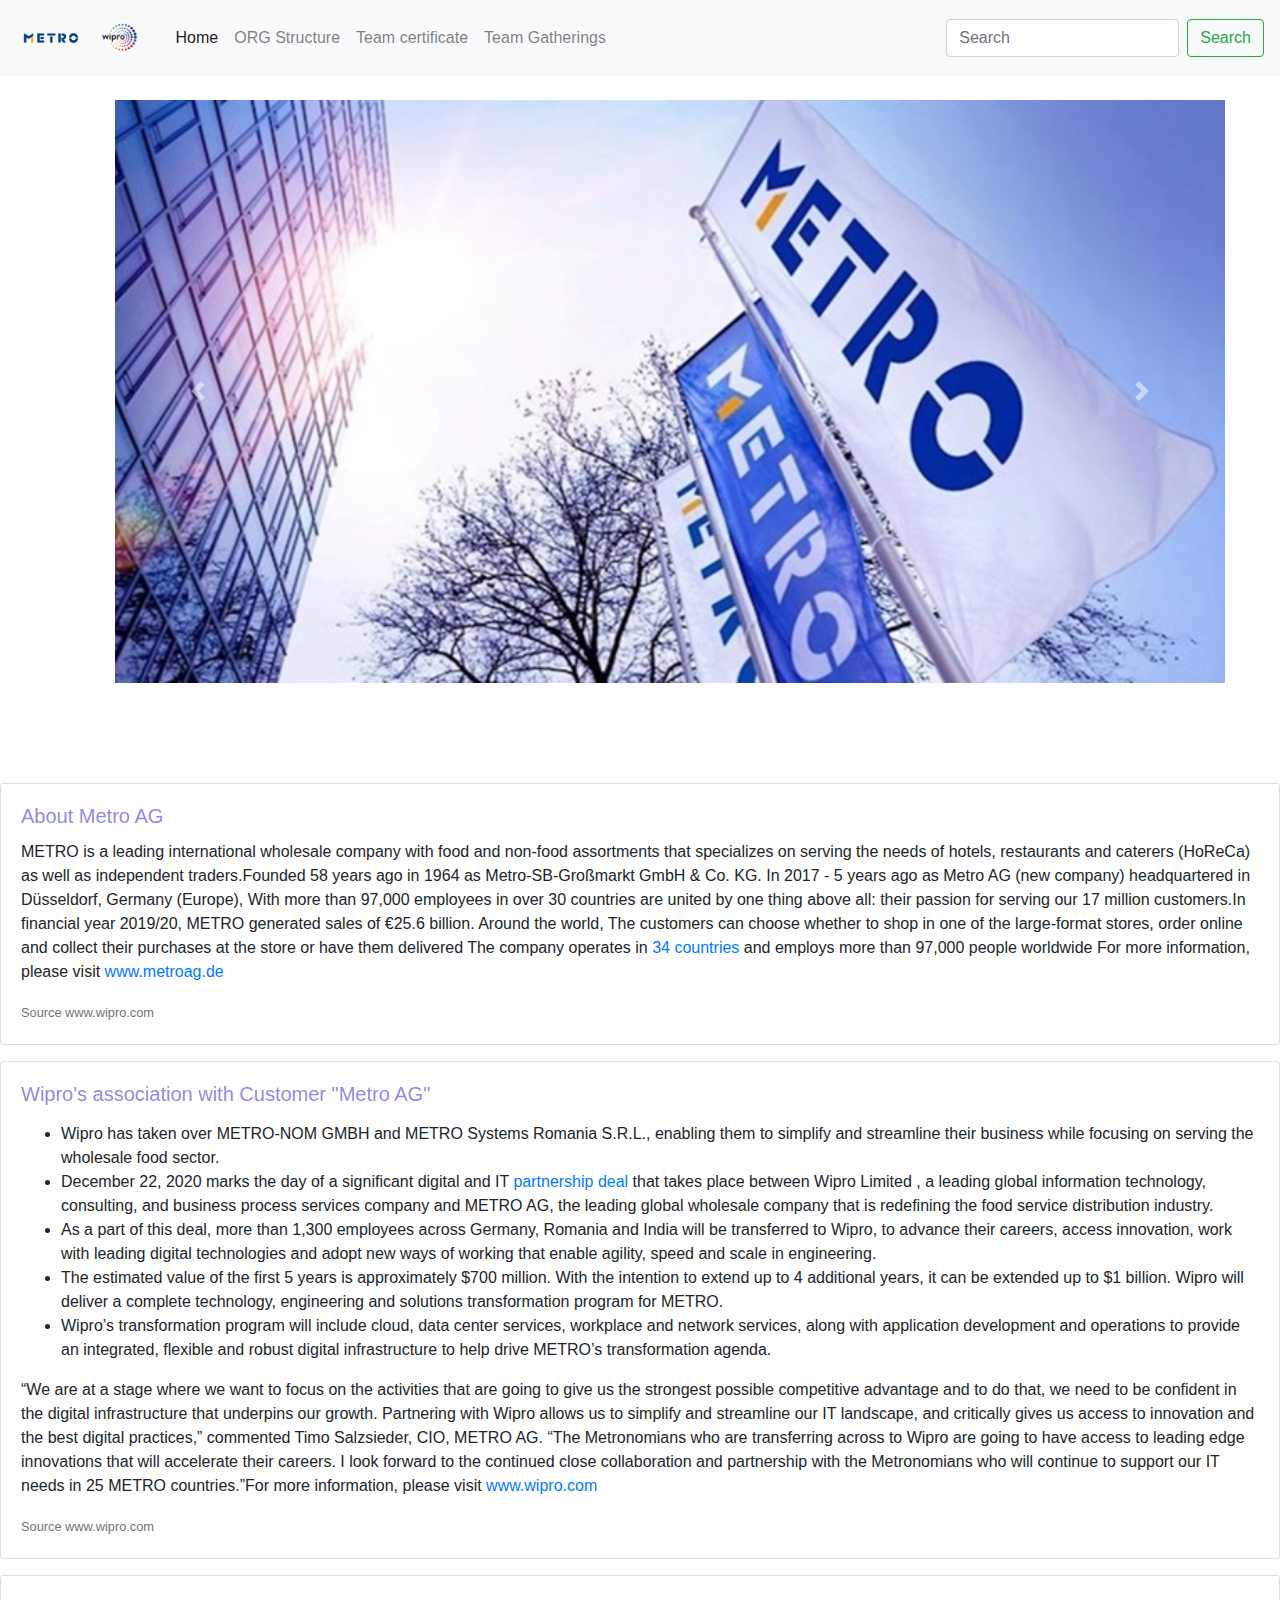
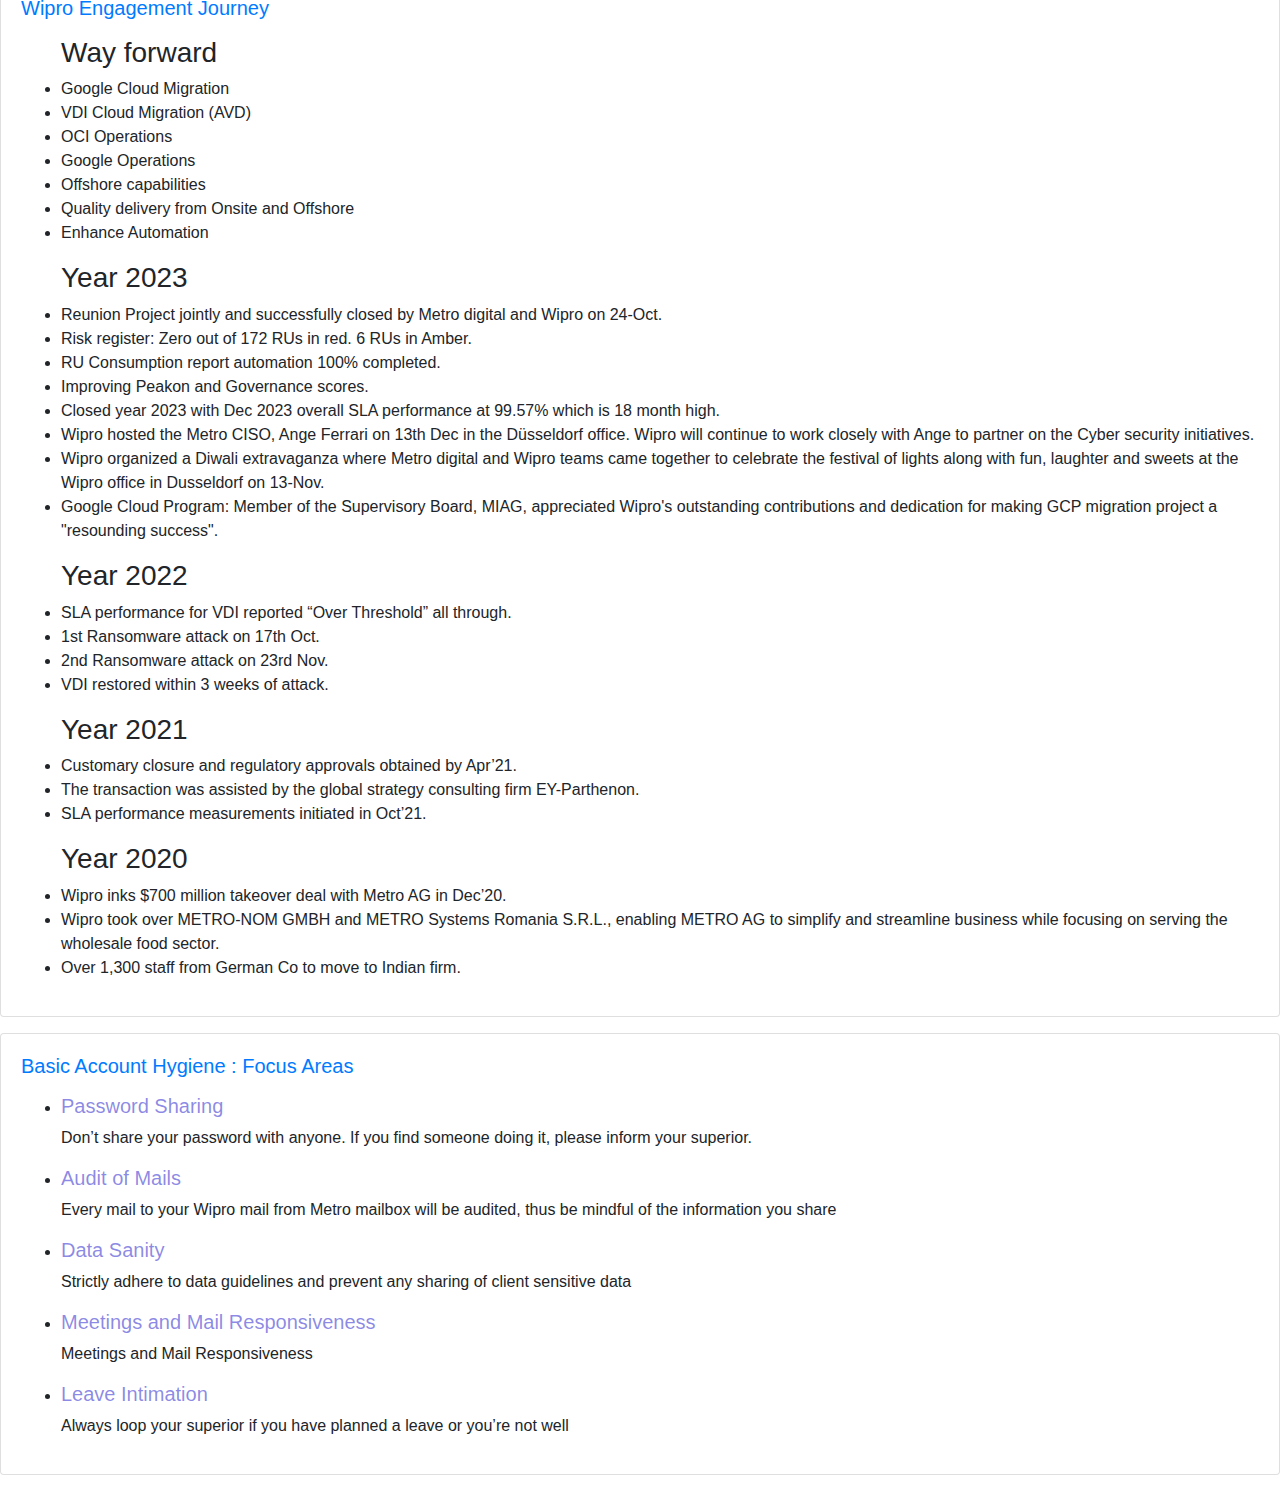
<file: index.html>
<!doctype html>
<html lang="en">
  <head>
    
    <meta charset="utf-8">
    <meta name="viewport" content="width=device-width, initial-scale=1, shrink-to-fit=no">

    <!-- Bootstrap CSS -->
    <link rel="stylesheet" href="https://cdn.jsdelivr.net/npm/bootstrap@4.0.0/dist/css/bootstrap.min.css" integrity="sha384-Gn5384xqQ1aoWXA+058RXPxPg6fy4IWvTNh0E263XmFcJlSAwiGgFAW/dAiS6JXm" crossorigin="anonymous">
  
    
    <title>Metro AG</title>
      <link rel="stylesheet" href="styles.css">
      
  </head>
  <body>
    <!-- Navbar -->
    <nav class="navbar navbar-expand-lg fixed-top navbar-light bg-light">
        <a class="navbar-brand" href="index.html">
          <img src="metrologo.jpg" width="70px" height="50px" alt="">
          <img src="wiprologo.png" width="60px" height="40px" alt="">
        </a>
        <button class="navbar-toggler" type="button" data-toggle="collapse" data-target="#navbarSupportedContent" aria-controls="navbarSupportedContent" aria-expanded="false" aria-label="Toggle navigation">
          <span class="navbar-toggler-icon"></span>
        </button>
      
        <div class="collapse navbar-collapse" id="navbarSupportedContent">
          <ul class="navbar-nav mr-auto">
            <li class="nav-item active">
              <a class="nav-link" href="index.html">Home <span class="sr-only">(current)</span></a>
            </li>
            <li class="nav-item">
              <a class="nav-link" href="orgjpg.jpg">ORG Structure</a>
            </li>
            <li class="nav-item">
              <a class="nav-link" href="https://wipro365.sharepoint.com/:x:/r/sites/GNDCTeam/Shared%20Documents/General/GNDC%20resources%20details.xlsx?d=we1545a1a80d8446b835fba0818dc62a6&csf=1&web=1&e=cpky2D">Team certificate</a>
            </li>
            <li class="nav-item">
              <a class="nav-link" href="team.html">Team Gatherings </a>
            </li>
          </ul>
          <form class="form-inline my-2 my-lg-0">
            <input class="form-control mr-sm-2" type="search" placeholder="Search" aria-label="Search">
            <button class="btn btn-outline-success my-2 my-sm-0" type="submit">Search</button>
          </form>
        </div>
      </nav>

      <!--carousel-->
      <div class="container">
      <div id="carouselExampleControls" class="carousel slide"  data-ride="carousel">
        <div class="carousel-inner">
          <div class="carousel-item active">
            <img class="d-block w-100" src="metroflag.jpg" alt="First slide">
          </div>
          <div class="carousel-item">
            <img class="d-block w-100" src="deal.jpg" alt="Second slide">
          </div>
          <div class="carousel-item">
            <img class="d-block w-100" src="Wipro.jpg" alt="Third slide">
          </div>
        </div>
        <a class="carousel-control-prev" href="#carouselExampleControls" role="button" data-slide="prev">
          <span class="carousel-control-prev-icon" aria-hidden="true"></span>
          <span class="sr-only">Previous</span>
        </a>
        <a class="carousel-control-next" href="#carouselExampleControls" role="button" data-slide="next">
          <span class="carousel-control-next-icon" aria-hidden="true"></span>
          <span class="sr-only">Next</span>
        </a>
      </div>
      </div>
      <!--Cards-->
      <div class="card mb-3">

        <div class="card-body">
          <h5 class="card-title">About Metro AG</h5>
          <p class="card-text">METRO is a leading international wholesale company with food and non-food assortments that specializes on serving the needs of hotels, restaurants and caterers (HoReCa) as well as independent traders.Founded 58 years ago in 1964 as Metro-SB-Großmarkt GmbH & Co. KG. In 2017 - 5 years ago as Metro AG (new company) headquartered in Düsseldorf, Germany (Europe), With more than 97,000 employees in over 30 countries are united by one thing above all: their passion for serving our 17 million customers.In financial year 2019/20, METRO generated sales of €25.6 billion. Around the world, The customers can choose whether to shop in one of the large-format stores, order online and collect their purchases at the store or have them delivered The company operates in <a href= "countries.jpg">34 countries</a> and employs more than 97,000 people worldwide For more information, please visit <a href= "https://www.metroag.de/">www.metroag.de</a>
          </p>
          <p class="card-text"><small class="text-muted">Source www.wipro.com</small></p>
        </div>
      </div>

      <div class="card mb-3">

        <div class="card-body">
          <h5 class="card-title">Wipro's association with Customer "Metro AG"</h5>
          <p class="card-text">
            <ul type="disk">
              <li>Wipro has taken over METRO-NOM GMBH and METRO Systems Romania S.R.L., enabling them to simplify and streamline their business while focusing on serving the wholesale food sector.</li>
              <li>December 22, 2020 marks the day of a significant digital and IT <a href="serviceagrement.jpg">partnership deal </a> that takes place between Wipro Limited , a leading global information technology, consulting, and business process services company and METRO AG, the leading global wholesale company that is redefining the food service distribution industry.</li>
              <li>As a part of this deal, more than 1,300 employees across Germany, Romania and India will be transferred to Wipro, to advance their careers, access innovation, work with leading digital technologies and adopt new ways of working that enable agility, speed and scale in engineering.</li>
              <li>The estimated value of the first 5 years is approximately $700 million. With the intention to extend up to 4 additional years, it can be extended up to $1 billion. Wipro will deliver a complete technology, engineering and solutions transformation program for METRO.</li>
              <li>Wipro’s transformation program will include cloud, data center services, workplace and network services, along with application development and operations to provide an integrated, flexible and robust digital infrastructure to help drive METRO’s transformation agenda.</li>
            </ul>

            “We are at a stage where we want to focus on the activities that are going to give us the strongest possible competitive advantage and to do that, we need to be confident in the digital infrastructure that underpins our growth. Partnering with Wipro allows us to simplify and streamline our IT landscape, and critically gives us access to innovation and the best digital practices,” commented Timo Salzsieder, CIO, METRO AG. “The Metronomians who are transferring across to Wipro are going to have access to leading edge innovations that will accelerate their careers. I look forward to the continued close collaboration and partnership with the Metronomians who will continue to support our IT needs in 25 METRO countries.”For more information, please visit <a href= "https://www.wipro.com/newsroom/press-releases/2020/wipro-and-metro-ag-sign-strategic-digital-and-it-deal/">www.wipro.com</a></p>
          <p class="card-text"><small class="text-muted">Source www.wipro.com</small></p>
        </div>
      </div>
      <div class="card mb-3">

        <div class="card-body">
          <h5 class="card-title"> <a href="WiproEngagementJourney.jpg"> Wipro Engagement Journey </a> </h5>
          <p class="card-text">
            <ul type="disk">
              <h3>Way forward</h3>
              <li>Google Cloud Migration</li>
              <li>VDI Cloud Migration (AVD)</li>
              <li>OCI Operations</li>
              <li>Google Operations</li>
              <li>Offshore capabilities </li>
              <li>Quality delivery from Onsite and Offshore</li>
              <li>Enhance Automation</li>
            </ul>
            <ul type="disk">
             <h3>Year 2023</h3>
              <li>Reunion Project jointly and successfully closed by Metro digital and Wipro on 24-Oct.</li>
              <li>Risk register: Zero out of 172 RUs in red. 6 RUs in Amber.</li>
              <li>RU Consumption report automation 100% completed.</li>
              <li>Improving Peakon and Governance scores.</li>
              <li>Closed year 2023 with Dec 2023 overall SLA performance at 99.57% which is 18 month high. </li>
             <li> Wipro hosted the Metro CISO, Ange Ferrari on 13th Dec in the Düsseldorf office. Wipro will continue to work closely with Ange to partner on the Cyber security initiatives.</li>
             <li>Wipro organized a Diwali extravaganza where Metro digital and Wipro teams came together to celebrate the festival of lights along with fun, laughter and sweets at the Wipro office in Dusseldorf on 13-Nov.</li>
             <li>Google Cloud Program: Member of the Supervisory Board, MIAG, appreciated Wipro's outstanding contributions and dedication for making GCP migration project a "resounding success".</li>
            </ul>
            <ul type="disk">
              <h3>Year 2022</h3>
            <li>SLA performance for VDI reported “Over Threshold” all through.</li>  
            <li>1st Ransomware attack on 17th Oct.</li>
            <li>2nd Ransomware attack on 23rd Nov.</li>
            <li>VDI restored within 3 weeks of attack.</li>
            </ul>

            <ul type="disk">
              <h3>Year 2021</h3>

                     <li>Customary closure and regulatory approvals obtained by Apr’21.</li>  
                     <li>The transaction was assisted by the global strategy consulting firm EY-Parthenon.</li>  
                    <li>SLA performance measurements initiated in Oct’21.</li>

            </ul>

            <ul type="disk">
              <h3>Year 2020</h3>

                     <li>Wipro inks $700 million takeover deal with Metro AG in Dec’20.</li>  
                     <li>Wipro took over METRO-NOM GMBH and METRO Systems Romania S.R.L., enabling METRO AG to simplify and streamline business while focusing on serving the wholesale food sector.</li>  
                    <li>Over 1,300 staff from German Co to move to Indian firm.</li>
                    
            </ul>
        </div>
      </div>
      <div class="card mb-3">

        <div class="card-body">
          <h5 class="card-title"> <a href="BasicAccountHygiene.jpg"> Basic Account Hygiene : Focus Areas</a> </h5>
          <p class="card-text">
            <ul type="disk">
              <li><h5>Password Sharing</h5></li><p>Don’t share your password with anyone. If you find someone doing it, please inform your superior.</p>
              <li><h5>Audit of Mails
              </h5></li><p>Every mail to your Wipro mail from Metro mailbox will be audited, thus be mindful of the information you share
              </p>
              <li><h5>Data Sanity
              </h5></li><p>Strictly adhere to data guidelines and prevent any sharing of client sensitive data
              </p>
              <li><h5>Meetings and Mail Responsiveness
              </h5></li><p>Meetings and Mail Responsiveness
              </p>
              <li><h5>Leave Intimation
              </h5></li><p>Always loop your superior if you have planned a leave or you’re not well
              </p>
              </ul>
              </p>
              </div>
              </div>




    <!-- Optional JavaScript -->
    <!-- jQuery first, then Popper.js, then Bootstrap JS -->
    <script src="https://code.jquery.com/jquery-3.2.1.slim.min.js" integrity="sha384-KJ3o2DKtIkvYIK3UENzmM7KCkRr/rE9/Qpg6aAZGJwFDMVNA/GpGFF93hXpG5KkN" crossorigin="anonymous"></script>
    <script src="https://cdn.jsdelivr.net/npm/popper.js@1.12.9/dist/umd/popper.min.js" integrity="sha384-ApNbgh9B+Y1QKtv3Rn7W3mgPxhU9K/ScQsAP7hUibX39j7fakFPskvXusvfa0b4Q" crossorigin="anonymous"></script>
    <script src="https://cdn.jsdelivr.net/npm/bootstrap@4.0.0/dist/js/bootstrap.min.js" integrity="sha384-JZR6Spejh4U02d8jOt6vLEHfe/JQGiRRSQQxSfFWpi1MquVdAyjUar5+76PVCmYl" crossorigin="anonymous"></script>
  </body>
</html>
</file>
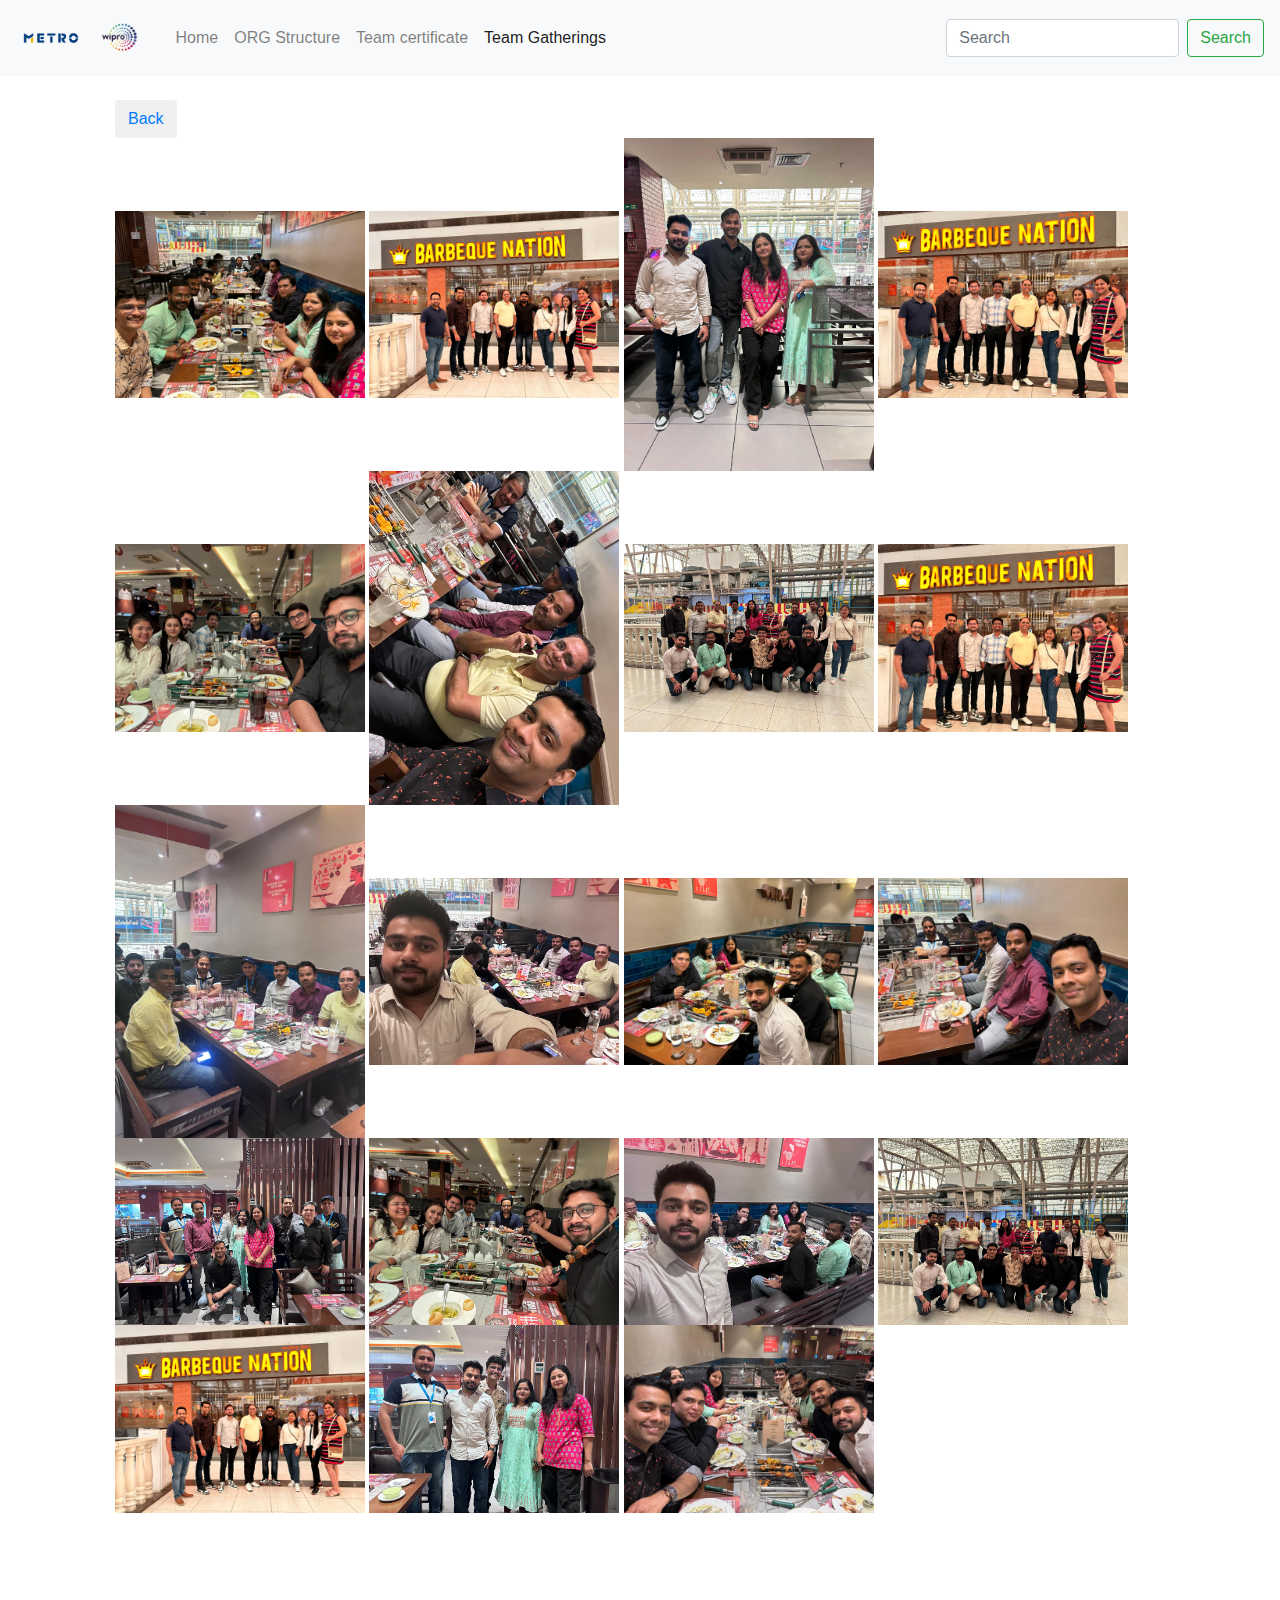
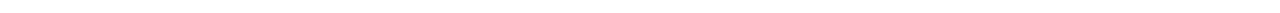
<file: bbqgallery.html>
<!doctype html>
<html lang="en">
  <head>
    
    <meta charset="utf-8">
    <meta name="viewport" content="width=device-width, initial-scale=1, shrink-to-fit=no">

    <!-- Bootstrap CSS -->
    <link rel="stylesheet" href="https://cdn.jsdelivr.net/npm/bootstrap@4.0.0/dist/css/bootstrap.min.css" integrity="sha384-Gn5384xqQ1aoWXA+058RXPxPg6fy4IWvTNh0E263XmFcJlSAwiGgFAW/dAiS6JXm" crossorigin="anonymous">
  
    
    <title>Metro AG</title>
      <link rel="stylesheet" href="styles.css">
  </head>
  <body>
  
    <!doctype html>
<html lang="en">
  <head>
    
    <meta charset="utf-8">
    <meta name="viewport" content="width=device-width, initial-scale=1, shrink-to-fit=no">

    <!-- Bootstrap CSS -->
    <link rel="stylesheet" href="https://cdn.jsdelivr.net/npm/bootstrap@4.0.0/dist/css/bootstrap.min.css" integrity="sha384-Gn5384xqQ1aoWXA+058RXPxPg6fy4IWvTNh0E263XmFcJlSAwiGgFAW/dAiS6JXm" crossorigin="anonymous">
  
    
    <title>Metro AG</title>
      <link rel="stylesheet" href="styles.css">
  </head>
  <body>
    <nav class="navbar navbar-expand-lg fixed-top navbar-light bg-light">
      <a class="navbar-brand" href="index.html">
        <img src="metrologo.jpg" width="70px" height="50px" alt="">
        <img src="wiprologo.png" width="60px" height="40px" alt="">
      </a>
      <button class="navbar-toggler" type="button" data-toggle="collapse" data-target="#navbarSupportedContent" aria-controls="navbarSupportedContent" aria-expanded="false" aria-label="Toggle navigation">
        <span class="navbar-toggler-icon"></span>
      </button>
    
      <div class="collapse navbar-collapse" id="navbarSupportedContent">
        <ul class="navbar-nav mr-auto">
          <li class="nav-item">
            <a class="nav-link" href="index.html">Home <span class="sr-only">(current)</span></a>
          </li>
          <li class="nav-item">
            <a class="nav-link" href="orgjpg.jpg">ORG Structure</a>
          </li>
          <li class="nav-item">
            <a class="nav-link" href="https://wipro365.sharepoint.com/:x:/r/sites/GNDCTeam/Shared%20Documents/General/GNDC%20resources%20details.xlsx?d=we1545a1a80d8446b835fba0818dc62a6&csf=1&web=1&e=cpky2D">Team certificate</a>
          </li>
          <li class="nav-item active">
            <a class="nav-link" href="team.html">Team Gatherings </a>
          </li>
        </ul>
        <form class="form-inline my-2 my-lg-0">
          <input class="form-control mr-sm-2" type="search" placeholder="Search" aria-label="Search">
          <button class="btn btn-outline-success my-2 my-sm-0" type="submit">Search</button>
        </form>
      </div>
    </nav>
<div class="container">
  <button class="btn default"><a href="team.html"> Back </a></button>
  <div>
  <a href="Barbeque/bbq1.jpg">  
  <img src="Barbeque/bbq1.jpg" class="img-fluid" alt="Responsive image" width="250" height="250">
  </a>
  <a href="Barbeque/bbq2.jpg">
  <img src="Barbeque/bbq2.jpg" class="img-fluid" alt="Responsive image" width="250" height="250">
  </a>
 <a href="Barbeque/bbq3.jpg">
  <img src="Barbeque/bbq3.jpg" class="img-fluid" alt="Responsive image" width="250" height="250">
 </a>
 <a href="Barbeque/bbq4.jpg">
  <img src="Barbeque/bbq4.jpg" class="img-fluid" alt="Responsive image" width="250" height="250">
 </a>
 <a href="Barbeque/bbq5.jpg">
  <img src="Barbeque/bbq5.jpg" class="img-fluid" alt="Responsive image" width="250" height="250">
  </a>
  <a href="Barbeque/bbq6.jpg">
  <img src="Barbeque/bbq6.jpg" class="img-fluid" alt="Responsive image" width="250" height="250">
  </a>
  <a href="Barbeque/bbq7.jpg">
  <img src="Barbeque/bbq7.jpg" class="img-fluid" alt="Responsive image" width="250" height="250">
 </a>
 <a href="Barbeque/bbq8.jpg">
 <img src="Barbeque/bbq8.jpg" class="img-fluid" alt="Responsive image" width="250" height="250">
 </a>
 <a href="Barbeque/bbq9.jpg">
  <img src="Barbeque/bbq9.jpg" class="img-fluid" alt="Responsive image" width="250" height="250">
  </a>
  <a href="Barbeque/bbq10.jpg">
    <img src="Barbeque/bbq10.jpg" class="img-fluid" alt="Responsive image" width="250" height="250">
    </a>
    <a href="Barbeque/bbq11.jpg">
      <img src="Barbeque/bbq11.jpg" class="img-fluid" alt="Responsive image" width="250" height="250">
      </a>
      <a href="Barbeque/bbq12.jpg">
        <img src="Barbeque/bbq12.jpg" class="img-fluid" alt="Responsive image" width="250" height="250">
        </a>
        <a href="Barbeque/bbq13.jpg">
          <img src="Barbeque/bbq13.jpg" class="img-fluid" alt="Responsive image" width="250" height="250">
          </a>
          <a href="Barbeque/bbq14.jpg">
            <img src="Barbeque/bbq14.jpg" class="img-fluid" alt="Responsive image" width="250" height="250">
            </a>
            <a href="Barbeque/bbq15.jpg">
              <img src="Barbeque/bbq15.jpg" class="img-fluid" alt="Responsive image" width="250" height="250">
              </a>
              <a href="Barbeque/bbq16.jpg">
                <img src="Barbeque/bbq16.jpg" class="img-fluid" alt="Responsive image" width="250" height="250">
                </a>
                <a href="Barbeque/bbq17.jpg">
                  <img src="Barbeque/bbq17.jpg" class="img-fluid" alt="Responsive image" width="250" height="250">
                  </a>
                  <a href="Barbeque/bbq18.jpg">
                    <img src="Barbeque/bbq18.jpg" class="img-fluid" alt="Responsive image" width="250" height="250">
                    </a>
                  <a href="Barbeque/bbq19.jpg">
                      <img src="Barbeque/bbq19.jpg" class="img-fluid" alt="Responsive image" width="250" height="250">
                      </a>
                      
  
</div>
</div>
   
    
    </div> </div>
    
   
    
      </div>
</div>
    </body>
    </html>
</file>
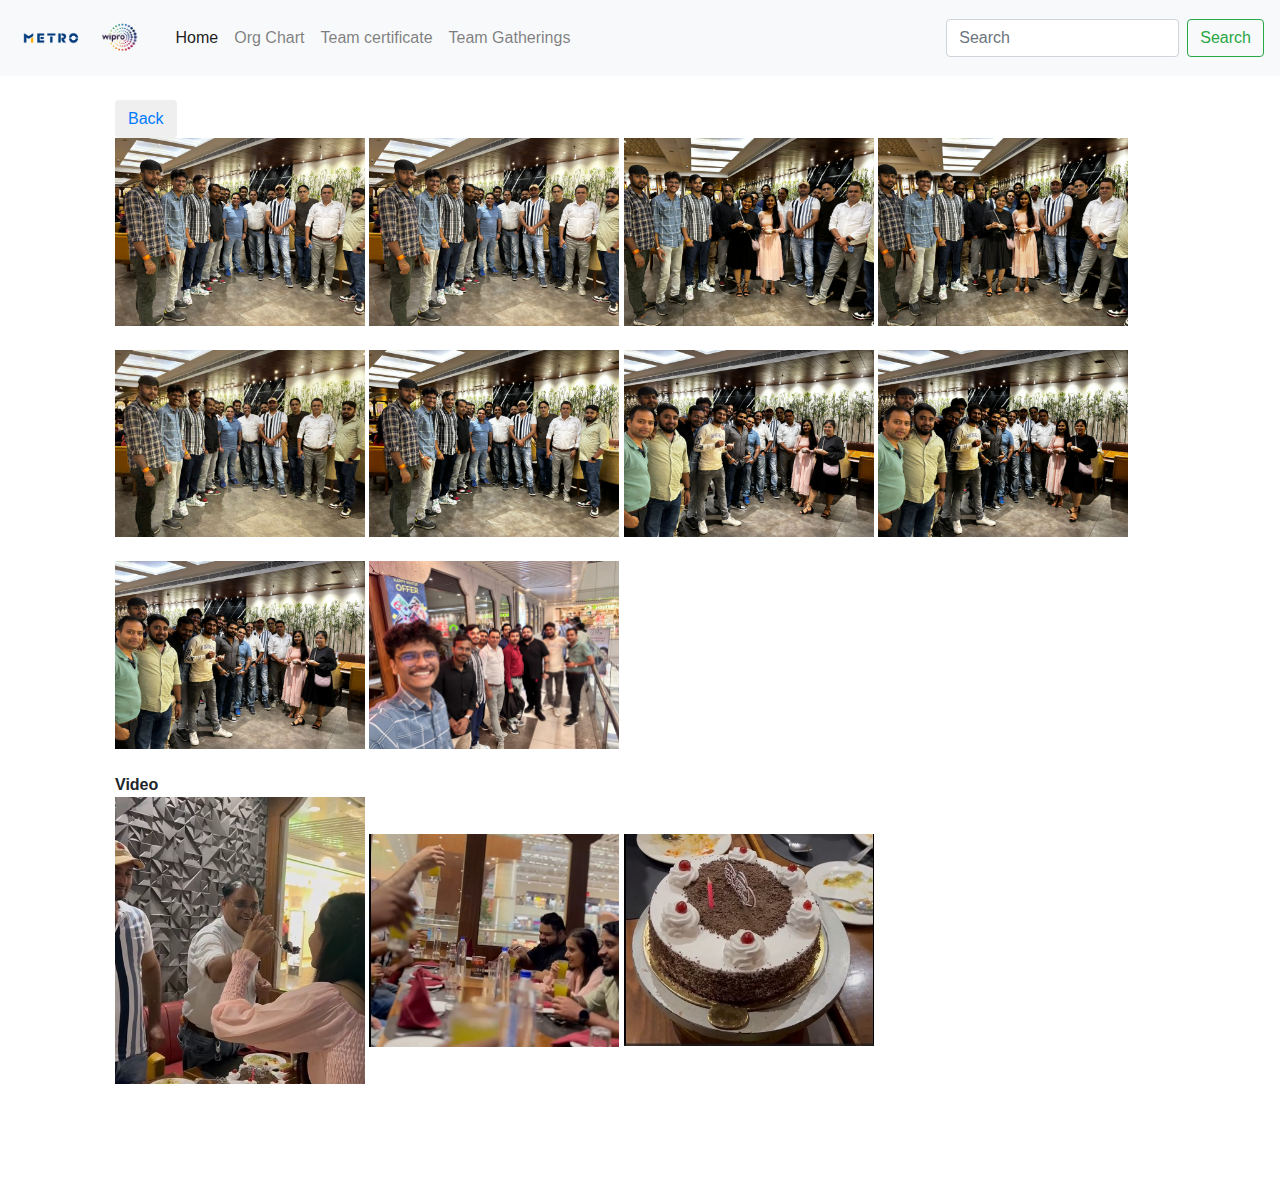
<file: bdyjuentojuly.html>
<!doctype html>
<html lang="en">
  <head>
    
    <meta charset="utf-8">
    <meta name="viewport" content="width=device-width, initial-scale=1, shrink-to-fit=no">

    <!-- Bootstrap CSS -->
    <link rel="stylesheet" href="https://cdn.jsdelivr.net/npm/bootstrap@4.0.0/dist/css/bootstrap.min.css" integrity="sha384-Gn5384xqQ1aoWXA+058RXPxPg6fy4IWvTNh0E263XmFcJlSAwiGgFAW/dAiS6JXm" crossorigin="anonymous">
  
    
    <title>Metro AG</title>
      <link rel="stylesheet" href="styles.css">
  </head>
  <body>
  
    <!doctype html>
<html lang="en">
  <head>
    
    <meta charset="utf-8">
    <meta name="viewport" content="width=device-width, initial-scale=1, shrink-to-fit=no">

    <!-- Bootstrap CSS -->
    <link rel="stylesheet" href="https://cdn.jsdelivr.net/npm/bootstrap@4.0.0/dist/css/bootstrap.min.css" integrity="sha384-Gn5384xqQ1aoWXA+058RXPxPg6fy4IWvTNh0E263XmFcJlSAwiGgFAW/dAiS6JXm" crossorigin="anonymous">
  
    
    <title>Metro AG</title>
      <link rel="stylesheet" href="styles.css">
  </head>
  <body>
    <nav class="navbar navbar-expand-lg fixed-top navbar-light bg-light">
        <a class="navbar-brand" href="index.html">
          <img src="metrologo.jpg" width="70px" height="50px" alt="">
          <img src="wiprologo.png" width="60px" height="40px" alt="">
        </a>
        <button class="navbar-toggler" type="button" data-toggle="collapse" data-target="#navbarSupportedContent" aria-controls="navbarSupportedContent" aria-expanded="false" aria-label="Toggle navigation">
          <span class="navbar-toggler-icon"></span>
        </button>
      
        <div class="collapse navbar-collapse" id="navbarSupportedContent">
          <ul class="navbar-nav mr-auto">
            <li class="nav-item active">
              <a class="nav-link" href="index.html">Home <span class="sr-only">(current)</span></a>
            </li>
            <li class="nav-item">
              <a class="nav-link" href="org.html">Org Chart</a>
            </li>
            <li class="nav-item">
              <a class="nav-link" href="#">Team certificate</a>
            </li>
            <li class="nav-item">
              <a class="nav-link" href="team.html">Team Gatherings </a>
            </li>
          </ul>
          <form class="form-inline my-2 my-lg-0">
            <input class="form-control mr-sm-2" type="search" placeholder="Search" aria-label="Search">
            <button class="btn btn-outline-success my-2 my-sm-0" type="submit">Search</button>
          </form>
        </div>
      </nav>
    
<div class="container">
    <button class="btn default"><a href="team.html"> Back </a></button>
    <div>
    <a href="Birthday june to July/city1.jpg">  
    <img src="Birthday june to July/city1.jpg" class="img-fluid" alt="Responsive image" width="250" height="250">
    </a>

    <a href="Birthday june to July/city2.jpg">  
      <img src="Birthday june to July/city2.jpg" class="img-fluid" alt="Responsive image" width="250" height="250">
      </a>
      <a href="Birthday june to July/city3.jpg">  
        <img src="Birthday june to July/city3.jpg" class="img-fluid" alt="Responsive image" width="250" height="250">
        </a>
    <a href="Birthday june to July/city4.jpg">  
      <img src="Birthday june to July/city4.jpg" class="img-fluid" alt="Responsive image" width="250" height="250">
      </a>

      <br><br>
      
      <a href="Birthday june to July/city5.jpg">  
        <img src="Birthday june to July/city5.jpg" class="img-fluid" alt="Responsive image" width="250" height="250">
        </a>
   <a href="Birthday june to July/city6.jpg">  
      <img src="Birthday june to July/city6.jpg" class="img-fluid" alt="Responsive image" width="250" height="250">
      </a>
      <a href="Birthday june to July/city7.jpg">  
        <img src="Birthday june to July/city7.jpg" class="img-fluid" alt="Responsive image" width="250" height="250">
        </a>
        <a href="Birthday june to July/city8.jpg">  
          <img src="Birthday june to July/city8.jpg" class="img-fluid" alt="Responsive image" width="250" height="250">
          </a>
          <br><br>
          <a href="Birthday june to July/city9.jpg">  
            <img src="Birthday june to July/city10.jpg" class="img-fluid" alt="Responsive image" width="250" height="250">
            </a>
            <a href="Birthday june to July/city11.jpg">  
              <img src="Birthday june to July/city11.jpg" class="img-fluid" alt="Responsive image" width="250" height="250">
              </a>
              <br><br> <B> Video
              </B><br>
              
              <a href="Birthday june to July/City12.mp4">  
                <img src="Birthday june to July/city12.1.jpg" class="img-fluid" alt="Responsive image" width="250" height="250">
                </a>
                <a href="Birthday june to July/city13.mp4">  
                  <img src="Birthday june to July/city13.1.jpg" class="img-fluid" alt="Responsive image" width="250" height="250">
                  </a>
                  <a href="Birthday june to July/city14.mp4">  
                    <img src="Birthday june to July/city14.1.jpg" class="img-fluid" alt="Responsive image" width="250" height="250">
                    </a>
                                                                             

    
</div>
</div>
</div>
    </div>
    </body>
    </html>
</file>
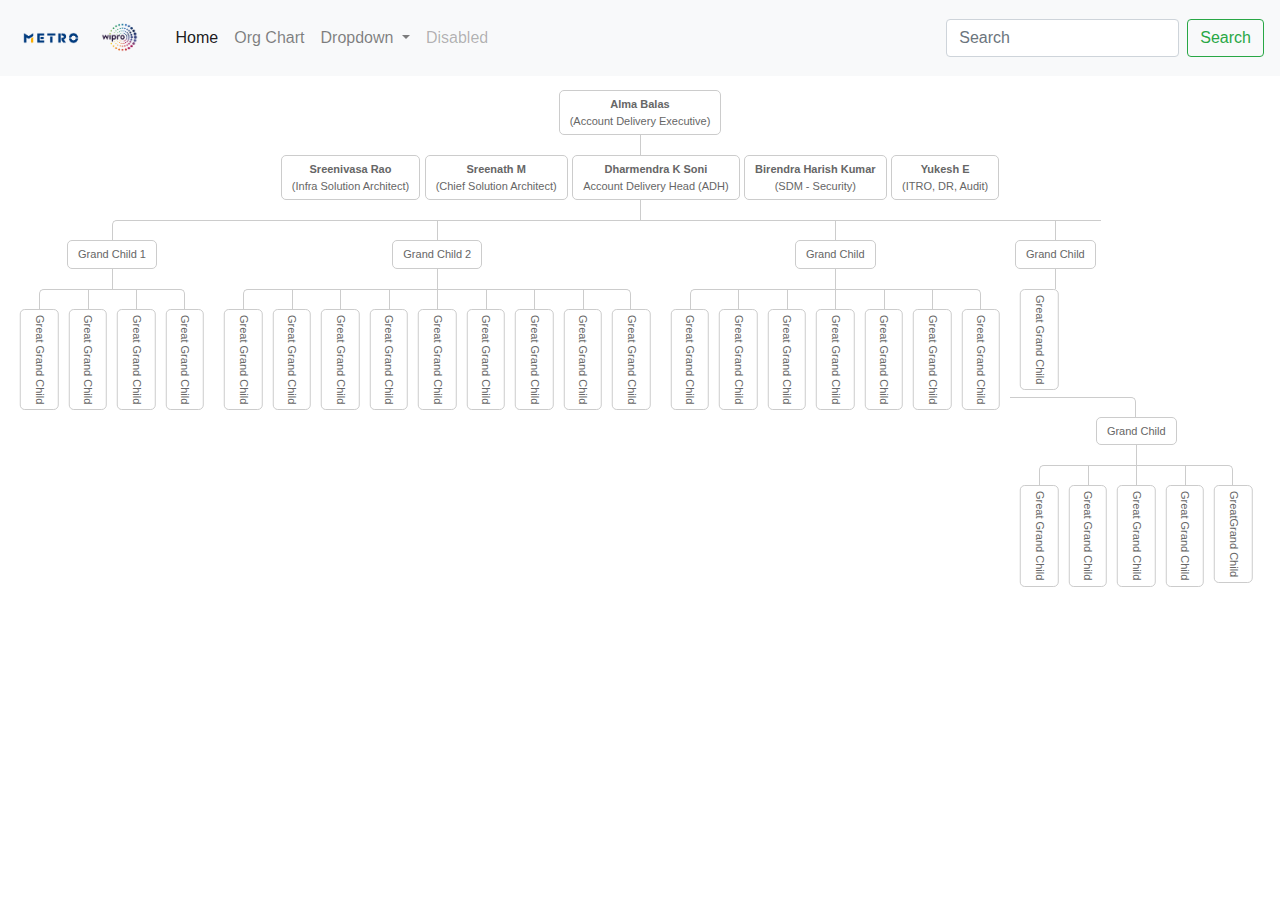
<file: org.html>
<!doctype html>
<html lang="en">
  <head>
    
    <meta charset="utf-8">
    <meta name="viewport" content="width=device-width, initial-scale=1, shrink-to-fit=no">

    <!-- Bootstrap CSS -->
    <link rel="stylesheet" href="https://cdn.jsdelivr.net/npm/bootstrap@4.0.0/dist/css/bootstrap.min.css" integrity="sha384-Gn5384xqQ1aoWXA+058RXPxPg6fy4IWvTNh0E263XmFcJlSAwiGgFAW/dAiS6JXm" crossorigin="anonymous">
  
    <link rel="stylesheet" href="https://maxcdn.bootstrapcdn.com/bootstrap/4.5.2/css/bootstrap.min.css">
    <script src="https://code.jquery.com/jquery-3.5.1.slim.min.js"></script>
    <script src="https://cdn.jsdelivr.net/npm/@popperjs/core@2.9.1/dist/umd/popper.min.js"></script>
    <script src="https://maxcdn.bootstrapcdn.com/bootstrap/4.5.2/js/bootstrap.min.js"></script>
            
    <title>Metro AG</title>
      <link rel="stylesheet" href="orgstyles.css">
  </head>
  <body>
     <!--Navbar -->
     <nav class="navbar navbar-expand-lg fixed-top navbar-light bg-light">
        <a class="navbar-brand" href="index.html">
          <img src="metrologo.jpg" width="70px" height="50px" alt="">
          <img src="wiprologo.png" width="60px" height="40px" alt="">
        </a>
        <button class="navbar-toggler" type="button" data-toggle="collapse" data-target="#navbarSupportedContent" aria-controls="navbarSupportedContent" aria-expanded="false" aria-label="Toggle navigation">
          <span class="navbar-toggler-icon"></span>
        </button>
      
        <div class="collapse navbar-collapse" id="navbarSupportedContent">
          <ul class="navbar-nav mr-auto">
            <li class="nav-item active">
              <a class="nav-link" href="index.html">Home <span class="sr-only">(current)</span></a>
            </li>
            <li class="nav-item">
              <a class="nav-link" href="org.html">Org Chart</a>
            </li>
            <li class="nav-item dropdown">
              <a class="nav-link dropdown-toggle" href="#" id="navbarDropdown" role="button" data-toggle="dropdown" aria-haspopup="true" aria-expanded="false">
                Dropdown
              </a>
              <div class="dropdown-menu" aria-labelledby="navbarDropdown">
                <a class="dropdown-item" href="#">Action</a>
                <a class="dropdown-item" href="#">Another action</a>
                <div class="dropdown-divider"></div>
                <a class="dropdown-item" href="#">Something else here</a>
              </div>
            </li>
            <li class="nav-item">
              <a class="nav-link disabled" href="#">Disabled</a>
            </li>
          </ul>
          <form class="form-inline my-2 my-lg-0">
            <input class="form-control mr-sm-2" type="search" placeholder="Search" aria-label="Search">
            <button class="btn btn-outline-success my-2 my-sm-0" type="submit">Search</button>
          </form>
        </div>
      </nav>
    
     <!--
        Org Chart
     -->
    
<div class="tree">
  <ul>
    <li>
      <a href="#"><b>Alma Balas<br></b>
        (Account Delivery Executive)</a>
      <ul>
        <li>
            <a href="#"><B>Sreenivasa Rao </B><br>
                (Infra  Solution Architect)
                
                </a>
            <a href="#"><B>Sreenath M 
                </B><br>
                (Chief Solution Architect)
                </a>
                <a href="#"><B>Dharmendra K Soni</B><br>
                    Account Delivery Head (ADH)
                    </a>
                <a href="#"><B>Birendra Harish Kumar
                </B><br>
                (SDM - Security)
                    </a>
                    <a href="#"><B>Yukesh E</B><br>
                        (ITRO, DR, Audit)
                        
                        </a>
               
                        
          <ul>
            <li><a href="#">Grand Child 1</a>
              <ul>
                <li>
                  <a href="#">Great Grand Child</a>
                </li>
                <li>
                  <a href="#">Great Grand Child</a>
                </li>
                <li>
                    <a href="#">Great Grand Child</a>
                  </li>
                <li>
                  <a href="#">Great Grand Child</a>
                </li>
                
              </ul>
            </li>
            <li class="niche">
                <a href="#">Grand Child 2</a>
                <ul>
                    <li>
                        <a href="#">Great Grand Child</a>
                      </li>
                      <li>
                        <a href="#">Great Grand Child</a>
                      </li>
                      <li>
                        <a href="#">Great Grand Child</a>
                        
                      </li>
                      <li>
                        <a href="#">Great Grand Child</a>
                        
                      </li><li>
                        <a href="#">Great Grand Child</a>
                        
                      </li><li>
                        <a href="#">Great Grand Child</a>
                        
                      </li>
                      <li>
                        <a href="#">Great Grand Child</a>
                        
                      </li><li>
                        <a href="#">Great Grand Child</a>
                        
                      </li><li>
                        <a href="#">Great Grand Child</a>
                        
                      </li>

                </ul>
                </li>
            <li>
              <a href="#">Grand Child</a>
              <ul>
                <li>
                  <a href="#">Great Grand Child</a>
                </li>
                <li>
                    <a href="#">Great Grand Child</a>
                  </li> <li>
                    <a href="#">Great Grand Child</a>
                  </li> <li>
                    <a href="#">Great Grand Child</a>
                  </li>
                <li>
                  <a href="#">Great Grand Child</a>
                </li>
                <li>
                  <a href="#">Great Grand Child</a>
                </li>
                 <li>
                  <a href="#">Great Grand Child</a>
                </li>
              </ul>
            </li>
            <li><a href="#">Grand Child</a>
                <ul>
                  <li>
                    <a href="#">Great Grand Child</a>
                  
                  </li>
                      
                </ul>
                
              </li>
            <li><a href="#">Grand Child</a>
              <ul>
                <li>
                  <a href="#">Great Grand Child</a>
                </li>
                <li>
                    <a href="#">Great Grand Child</a>
                  </li>
                <li>
                  <a href="#">Great Grand Child</a>
                </li>
                <li>
                  <a href="#">Great Grand Child</a>
                </li>
                <li><a href="#"> GreatGrand Child</a>
                    
              </ul>
              
            </li>
          </ul>
        </li>
      </ul>
    </li>
  </ul>
</div>



      <!--
      <footer class="page-footer">
        <span>made by </span>
        <a href="https://georgemartsoukos.com/" target="_blank">
          <img width="24" height="24" src="https://assets.codepen.io/162656/george-martsoukos-small-logo.svg" alt="George Martsoukos logo">
        </a>
      </footer>
    -->
    <script src="https://code.jquery.com/jquery-3.2.1.slim.min.js" integrity="sha384-KJ3o2DKtIkvYIK3UENzmM7KCkRr/rE9/Qpg6aAZGJwFDMVNA/GpGFF93hXpG5KkN" crossorigin="anonymous"></script>
    <script src="https://cdn.jsdelivr.net/npm/popper.js@1.12.9/dist/umd/popper.min.js" integrity="sha384-ApNbgh9B+Y1QKtv3Rn7W3mgPxhU9K/ScQsAP7hUibX39j7fakFPskvXusvfa0b4Q" crossorigin="anonymous"></script>
    <script src="https://cdn.jsdelivr.net/npm/bootstrap@4.0.0/dist/js/bootstrap.min.js" integrity="sha384-JZR6Spejh4U02d8jOt6vLEHfe/JQGiRRSQQxSfFWpi1MquVdAyjUar5+76PVCmYl" crossorigin="anonymous"></script>
  </body>
</html>
</file>
<file: styles.css>
.container{
    margin: 100px;
}

.card mb-3{
    margin-top: 50px;
}
h5{

    color: rgba(80, 78, 214, 0.664);
    font-family: 'Lucida Sans', 'Lucida Sans Regular', 'Lucida Grande', 'Lucida Sans Unicode', Geneva, Verdana, sans-serif;
}
</file>
<file: orgstyles.css>
* {margin: 0; padding: 0;}
.tree {
margin-top: 70px;
}
.tree ul {
    padding-top: 20px; position: relative;
    
    transition: all 0.5s;
    -webkit-transition: all 0.5s;
    -moz-transition: all 0.5s;
}
.tree ul ul ul ul ul ul ul::before {
    content: '';
    position: absolute; left: 50%; bottom: -20px;
    border-left: 1px solid #ccc;
    height: 20px;
}

.tree li {
    float: left; text-align: center;
    list-style-type: none;
    position: relative;
    padding: 20px 5px 0 5px;

    transition: all 0.5s;
    -webkit-transition: all 0.5s;
    -moz-transition: all 0.5s;
}

/*We will use ::before and ::after to draw the connectors*/

.tree li::before, .tree li::after{
    content: '';
    position: absolute; top: 0; right: 50%;
    border-top: 1px solid #ccc;
    width: 50%; height: 20px;
}
.tree li::after{
    right: auto; left: 50%;
    border-left: 1px solid #ccc;
}


/*We need to remove left-right connectors from elements without 
any siblings*/
.tree li:only-child::after, .tree li:only-child::before {
    display: none;
}

/*Remove space from the top of single children*/
.tree li:only-child{ padding-top: 0;}

/*Remove left connector from first child and 
right connector from last child*/
.tree li:first-child::before, .tree li:last-child::after{
    border: 0 none;
}
/*Adding back the vertical connector to the last nodes*/
.tree li:last-child::before{
    border-right: 1px solid #ccc;
    border-radius: 0 5px 0 0;
    -webkit-border-radius: 0 5px 0 0;
    -moz-border-radius: 0 5px 0 0;
}
.tree li:first-child::after{
    border-radius: 5px 0 0 0;
    -webkit-border-radius: 5px 0 0 0;
    -moz-border-radius: 5px 0 0 0;
}

/*Time to add downward connectors from parents*/
.tree ul ul::before{
    content: '';
    position: absolute; top: 0; left: 50%;
    border-left: 1px solid #ccc;
    width: 0; height: 20px;
}

.tree li a{
    border: 1px solid #ccc;
    padding: 5px 10px;
    text-decoration: none;
    color: #666;
    font-family: arial, verdana, tahoma;
    font-size: 11px;
    display: inline-block;

    border-radius: 5px;
    -webkit-border-radius: 5px;
    -moz-border-radius: 5px;

    transition: all 0.5s;
    -webkit-transition: all 0.5s;
    -moz-transition: all 0.5s;
}

/*Time for some hover effects*/
/*We will apply the hover effect the the lineage of the element also*/
.tree li a:hover, .tree li a:hover+ul li a {
    background: #c8e4f8; color: #000; border: 1px solid #94a0b4;
}
/*Connector styles on hover*/
.tree li a:hover+ul li::after, 
.tree li a:hover+ul li::before, 
.tree li a:hover+ul::before, 
.tree li a:hover+ul ul::before{
    border-color:  #94a0b4;
}

.tree ul ul ul ul li a {
    position: relative;
    left: 50%;
    transform: translateX(-50%);
    padding: 5px 10px;
    text-decoration: none;
    color: #666;
    font-family: arial, verdana, tahoma;
    font-size: 11px;
    border: 1px solid #ccc;
    border-radius: 5px;
    -webkit-border-radius: 5px;
    -moz-border-radius: 5px;
    transition: all 0.5s;
    -webkit-transition: all 0.5s;
    -moz-transition: all 0.5s;
    writing-mode: vertical-rl !important; /* Vertical orientation */
    text-orientation: mixed !important;
    white-space: nowrap; /* Prevent text from wrapping */
}
</file>
